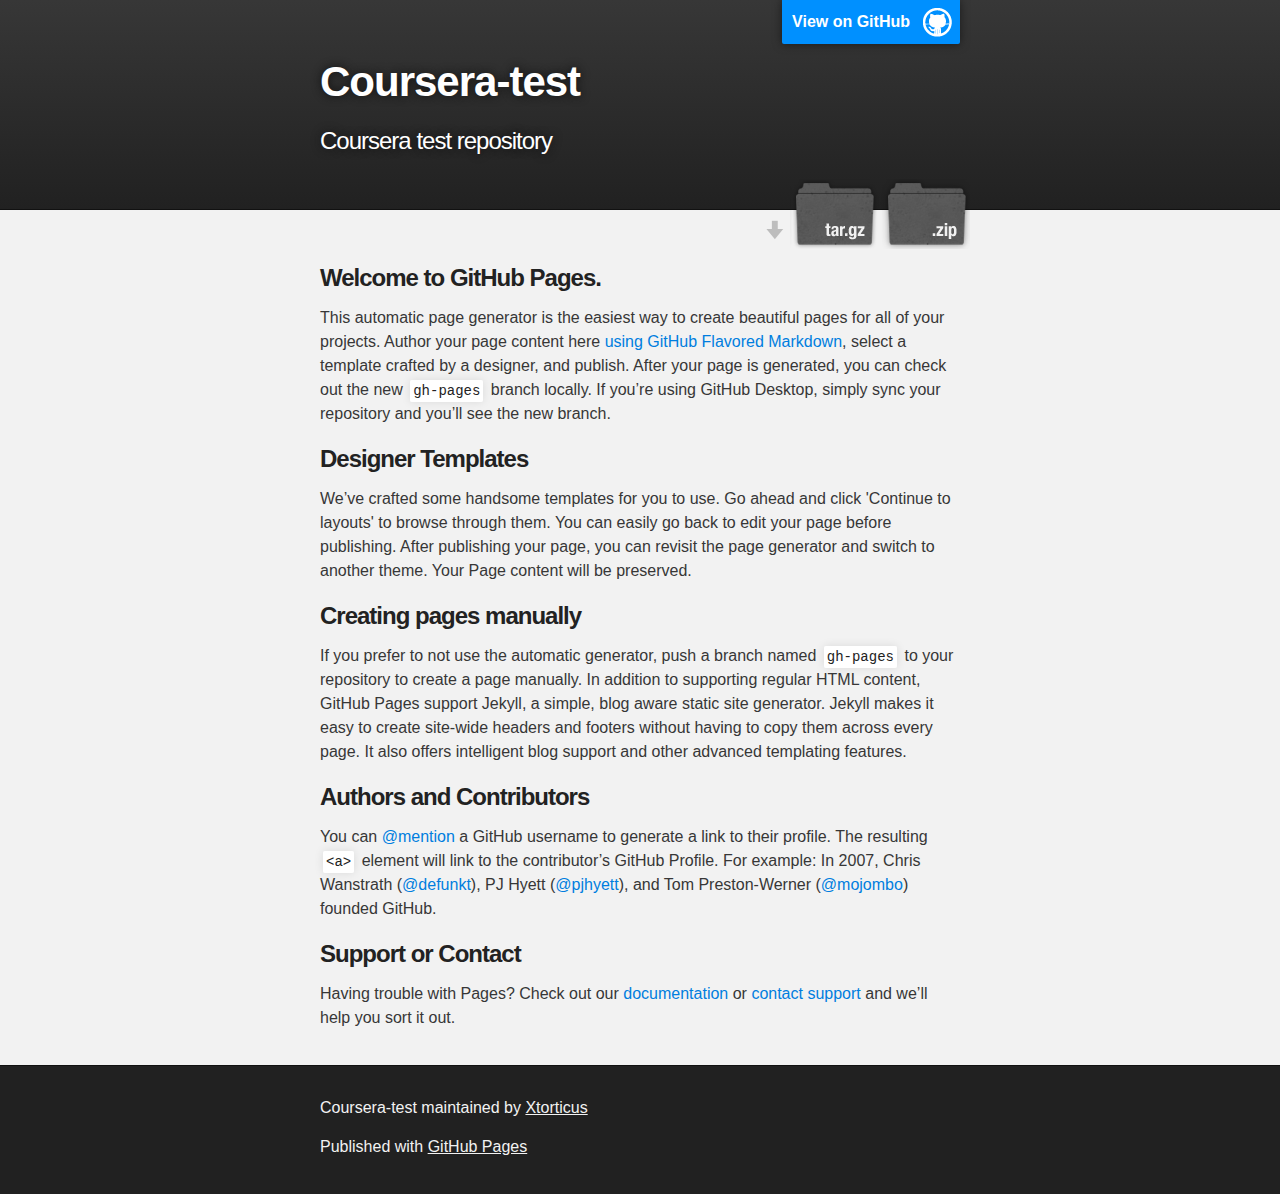
<file: index.html>
<!DOCTYPE html>
<html>

  <head>
    <meta charset='utf-8'>
    <meta http-equiv="X-UA-Compatible" content="chrome=1">
    <meta name="description" content="Coursera-test : Coursera test repository">

    <link rel="stylesheet" type="text/css" media="screen" href="stylesheets/stylesheet.css">

    <title>Coursera-test</title>
  </head>

  <body>

    <!-- HEADER -->
    <div id="header_wrap" class="outer">
        <header class="inner">
          <a id="forkme_banner" href="https://github.com/Xtorticus/coursera-test">View on GitHub</a>

          <h1 id="project_title">Coursera-test</h1>
          <h2 id="project_tagline">Coursera test repository</h2>

            <section id="downloads">
              <a class="zip_download_link" href="https://github.com/Xtorticus/coursera-test/zipball/master">Download this project as a .zip file</a>
              <a class="tar_download_link" href="https://github.com/Xtorticus/coursera-test/tarball/master">Download this project as a tar.gz file</a>
            </section>
        </header>
    </div>

    <!-- MAIN CONTENT -->
    <div id="main_content_wrap" class="outer">
      <section id="main_content" class="inner">
        <h3>
<a id="welcome-to-github-pages" class="anchor" href="#welcome-to-github-pages" aria-hidden="true"><span aria-hidden="true" class="octicon octicon-link"></span></a>Welcome to GitHub Pages.</h3>

<p>This automatic page generator is the easiest way to create beautiful pages for all of your projects. Author your page content here <a href="https://guides.github.com/features/mastering-markdown/">using GitHub Flavored Markdown</a>, select a template crafted by a designer, and publish. After your page is generated, you can check out the new <code>gh-pages</code> branch locally. If you’re using GitHub Desktop, simply sync your repository and you’ll see the new branch.</p>

<h3>
<a id="designer-templates" class="anchor" href="#designer-templates" aria-hidden="true"><span aria-hidden="true" class="octicon octicon-link"></span></a>Designer Templates</h3>

<p>We’ve crafted some handsome templates for you to use. Go ahead and click 'Continue to layouts' to browse through them. You can easily go back to edit your page before publishing. After publishing your page, you can revisit the page generator and switch to another theme. Your Page content will be preserved.</p>

<h3>
<a id="creating-pages-manually" class="anchor" href="#creating-pages-manually" aria-hidden="true"><span aria-hidden="true" class="octicon octicon-link"></span></a>Creating pages manually</h3>

<p>If you prefer to not use the automatic generator, push a branch named <code>gh-pages</code> to your repository to create a page manually. In addition to supporting regular HTML content, GitHub Pages support Jekyll, a simple, blog aware static site generator. Jekyll makes it easy to create site-wide headers and footers without having to copy them across every page. It also offers intelligent blog support and other advanced templating features.</p>

<h3>
<a id="authors-and-contributors" class="anchor" href="#authors-and-contributors" aria-hidden="true"><span aria-hidden="true" class="octicon octicon-link"></span></a>Authors and Contributors</h3>

<p>You can <a href="https://help.github.com/articles/basic-writing-and-formatting-syntax/#mentioning-users-and-teams" class="user-mention">@mention</a> a GitHub username to generate a link to their profile. The resulting <code>&lt;a&gt;</code> element will link to the contributor’s GitHub Profile. For example: In 2007, Chris Wanstrath (<a href="https://github.com/defunkt" class="user-mention">@defunkt</a>), PJ Hyett (<a href="https://github.com/pjhyett" class="user-mention">@pjhyett</a>), and Tom Preston-Werner (<a href="https://github.com/mojombo" class="user-mention">@mojombo</a>) founded GitHub.</p>

<h3>
<a id="support-or-contact" class="anchor" href="#support-or-contact" aria-hidden="true"><span aria-hidden="true" class="octicon octicon-link"></span></a>Support or Contact</h3>

<p>Having trouble with Pages? Check out our <a href="https://help.github.com/pages">documentation</a> or <a href="https://github.com/contact">contact support</a> and we’ll help you sort it out.</p>
      </section>
    </div>

    <!-- FOOTER  -->
    <div id="footer_wrap" class="outer">
      <footer class="inner">
        <p class="copyright">Coursera-test maintained by <a href="https://github.com/Xtorticus">Xtorticus</a></p>
        <p>Published with <a href="https://pages.github.com">GitHub Pages</a></p>
      </footer>
    </div>

    

  </body>
</html>
</file>
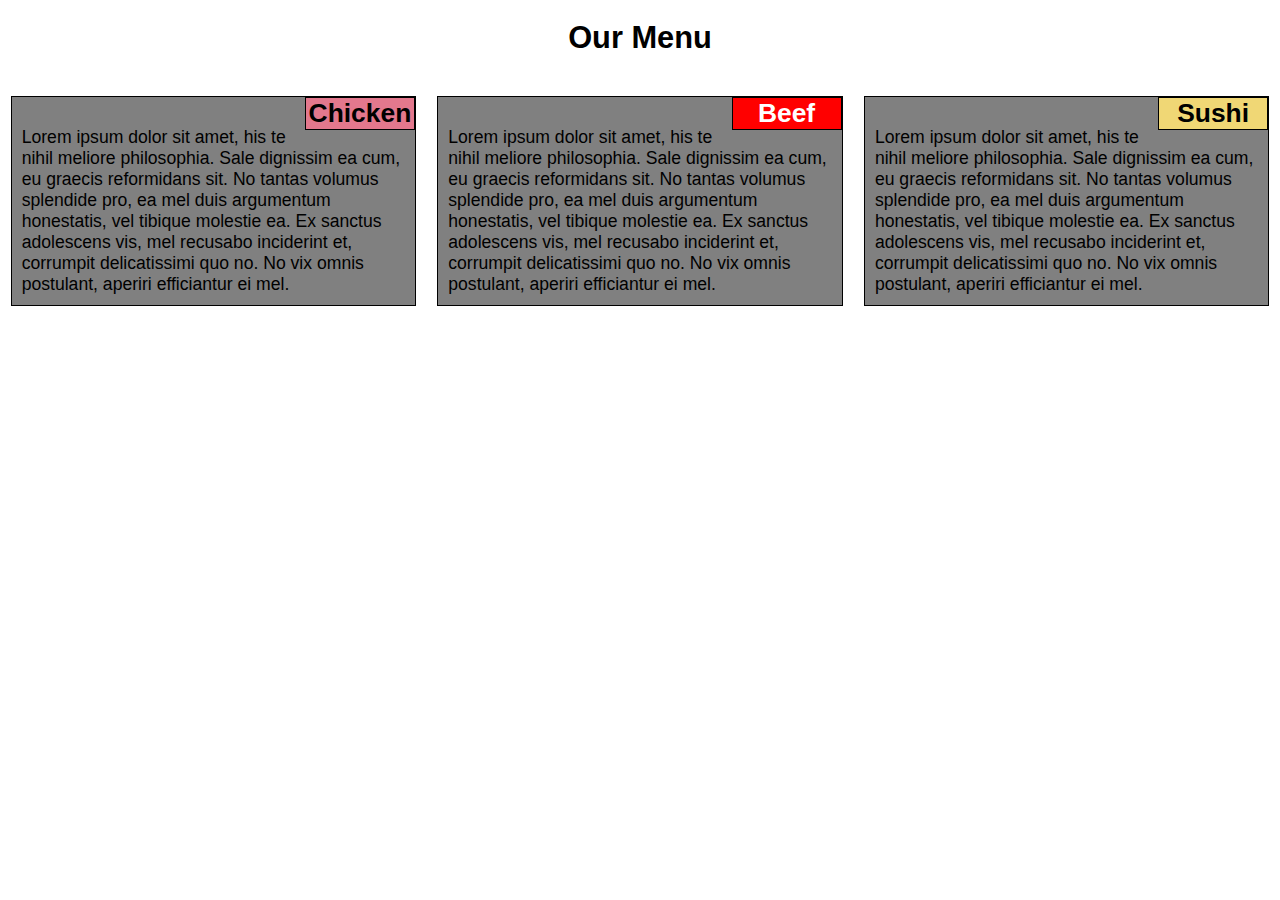
<file: site/module2/index.html>
<!doctype html>
<html>
	<head>
		<title>Module 2 Coding Assignment</title>
		<link rel="stylesheet" type="text/css" href="css/styles.css">
		<meta name="viewport" content="width=device-width, initial-scale=1">
		<meta charset="UTF-8">
	</head>
	<body>
		<h1> Our Menu </h1>

		<div class="row">
			<section class = "col-lg-4 col-md-6 col-sm-12">
				<div class = "container">
					<h2 id = "chicken">Chicken</h2>
					<p>Lorem ipsum dolor sit amet, his te nihil meliore philosophia. Sale dignissim ea cum, eu graecis reformidans sit. No tantas volumus splendide pro, ea mel duis argumentum honestatis, vel tibique molestie ea. Ex sanctus adolescens vis, mel recusabo inciderint et, corrumpit delicatissimi quo no. No vix omnis postulant, aperiri efficiantur ei mel.</p>
				</div>
			</section>
			<section class = "col-lg-4 col-md-6 col-sm-12">
				<div class = "container">
					<h2 id = "beef">Beef</h2>
					<p>Lorem ipsum dolor sit amet, his te nihil meliore philosophia. Sale dignissim ea cum, eu graecis reformidans sit. No tantas volumus splendide pro, ea mel duis argumentum honestatis, vel tibique molestie ea. Ex sanctus adolescens vis, mel recusabo inciderint et, corrumpit delicatissimi quo no. No vix omnis postulant, aperiri efficiantur ei mel.</p>
				</div>
			</section>
			<section class = "col-lg-4 col-md-6 col-sm-12">
				<div class = "container">
					<h2 id = "sushi">Sushi</h2>
					<p>Lorem ipsum dolor sit amet, his te nihil meliore philosophia. Sale dignissim ea cum, eu graecis reformidans sit. No tantas volumus splendide pro, ea mel duis argumentum honestatis, vel tibique molestie ea. Ex sanctus adolescens vis, mel recusabo inciderint et, corrumpit delicatissimi quo no. No vix omnis postulant, aperiri efficiantur ei mel.</p>
				</div>
			</section>
		</div>
		
	</body>
</html>
</file>
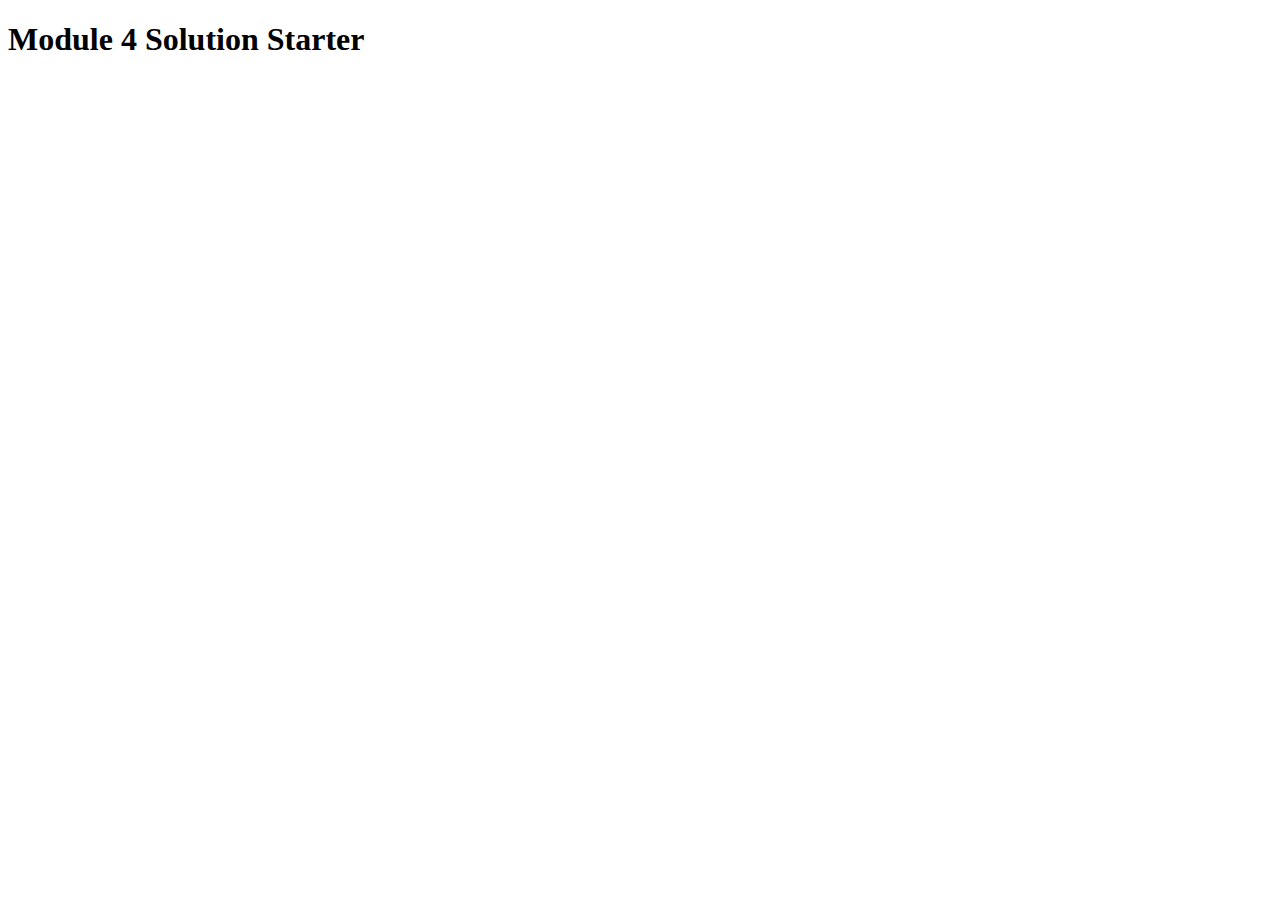
<file: site/Module4/index.html>
<!DOCTYPE html>
<html>
<head>
  <meta charset="utf-8">
  <title>Module 4 Solution Starter</title>
  <script>
    var names = []; // DO NOT REMOVE
  </script>
  <script src="SpeakHello.js"></script>
  <script src="SpeakGoodBye.js"></script>
  <script src="script.js"></script>
</head>
<body>
  <h1>Module 4 Solution Starter</h1>
</body>
</html>
</file>
<file: stylesheets/stylesheet.css>
/*******************************************************************************
Slate Theme for GitHub Pages
by Jason Costello, @jsncostello
*******************************************************************************/

@import url(github-light.css);

/*******************************************************************************
MeyerWeb Reset
*******************************************************************************/

html, body, div, span, applet, object, iframe,
h1, h2, h3, h4, h5, h6, p, blockquote, pre,
a, abbr, acronym, address, big, cite, code,
del, dfn, em, img, ins, kbd, q, s, samp,
small, strike, strong, sub, sup, tt, var,
b, u, i, center,
dl, dt, dd, ol, ul, li,
fieldset, form, label, legend,
table, caption, tbody, tfoot, thead, tr, th, td,
article, aside, canvas, details, embed,
figure, figcaption, footer, header, hgroup,
menu, nav, output, ruby, section, summary,
time, mark, audio, video {
  margin: 0;
  padding: 0;
  border: 0;
  font: inherit;
  vertical-align: baseline;
}

/* HTML5 display-role reset for older browsers */
article, aside, details, figcaption, figure,
footer, header, hgroup, menu, nav, section {
  display: block;
}

ol, ul {
  list-style: none;
}

table {
  border-collapse: collapse;
  border-spacing: 0;
}

/*******************************************************************************
Theme Styles
*******************************************************************************/

body {
  box-sizing: border-box;
  color:#373737;
  background: #212121;
  font-size: 16px;
  font-family: 'Myriad Pro', Calibri, Helvetica, Arial, sans-serif;
  line-height: 1.5;
  -webkit-font-smoothing: antialiased;
}

h1, h2, h3, h4, h5, h6 {
  margin: 10px 0;
  font-weight: 700;
  color:#222222;
  font-family: 'Lucida Grande', 'Calibri', Helvetica, Arial, sans-serif;
  letter-spacing: -1px;
}

h1 {
  font-size: 36px;
  font-weight: 700;
}

h2 {
  padding-bottom: 10px;
  font-size: 32px;
  background: url('../images/bg_hr.png') repeat-x bottom;
}

h3 {
  font-size: 24px;
}

h4 {
  font-size: 21px;
}

h5 {
  font-size: 18px;
}

h6 {
  font-size: 16px;
}

p {
  margin: 10px 0 15px 0;
}

footer p {
  color: #f2f2f2;
}

a {
  text-decoration: none;
  color: #007edf;
  text-shadow: none;

  transition: color 0.5s ease;
  transition: text-shadow 0.5s ease;
  -webkit-transition: color 0.5s ease;
  -webkit-transition: text-shadow 0.5s ease;
  -moz-transition: color 0.5s ease;
  -moz-transition: text-shadow 0.5s ease;
  -o-transition: color 0.5s ease;
  -o-transition: text-shadow 0.5s ease;
  -ms-transition: color 0.5s ease;
  -ms-transition: text-shadow 0.5s ease;
}

a:hover, a:focus {text-decoration: underline;}

footer a {
  color: #F2F2F2;
  text-decoration: underline;
}

em {
  font-style: italic;
}

strong {
  font-weight: bold;
}

img {
  position: relative;
  margin: 0 auto;
  max-width: 739px;
  padding: 5px;
  margin: 10px 0 10px 0;
  border: 1px solid #ebebeb;

  box-shadow: 0 0 5px #ebebeb;
  -webkit-box-shadow: 0 0 5px #ebebeb;
  -moz-box-shadow: 0 0 5px #ebebeb;
  -o-box-shadow: 0 0 5px #ebebeb;
  -ms-box-shadow: 0 0 5px #ebebeb;
}

p img {
  display: inline;
  margin: 0;
  padding: 0;
  vertical-align: middle;
  text-align: center;
  border: none;
}

pre, code {
  width: 100%;
  color: #222;
  background-color: #fff;

  font-family: Monaco, "Bitstream Vera Sans Mono", "Lucida Console", Terminal, monospace;
  font-size: 14px;

  border-radius: 2px;
  -moz-border-radius: 2px;
  -webkit-border-radius: 2px;
}

pre {
  width: 100%;
  padding: 10px;
  box-shadow: 0 0 10px rgba(0,0,0,.1);
  overflow: auto;
}

code {
  padding: 3px;
  margin: 0 3px;
  box-shadow: 0 0 10px rgba(0,0,0,.1);
}

pre code {
  display: block;
  box-shadow: none;
}

blockquote {
  color: #666;
  margin-bottom: 20px;
  padding: 0 0 0 20px;
  border-left: 3px solid #bbb;
}


ul, ol, dl {
  margin-bottom: 15px
}

ul {
  list-style-position: inside;
  list-style: disc;
  padding-left: 20px;
}

ol {
  list-style-position: inside;
  list-style: decimal;
  padding-left: 20px;
}

dl dt {
  font-weight: bold;
}

dl dd {
  padding-left: 20px;
  font-style: italic;
}

dl p {
  padding-left: 20px;
  font-style: italic;
}

hr {
  height: 1px;
  margin-bottom: 5px;
  border: none;
  background: url('../images/bg_hr.png') repeat-x center;
}

table {
  border: 1px solid #373737;
  margin-bottom: 20px;
  text-align: left;
 }

th {
  font-family: 'Lucida Grande', 'Helvetica Neue', Helvetica, Arial, sans-serif;
  padding: 10px;
  background: #373737;
  color: #fff;
 }

td {
  padding: 10px;
  border: 1px solid #373737;
 }

form {
  background: #f2f2f2;
  padding: 20px;
}

/*******************************************************************************
Full-Width Styles
*******************************************************************************/

.outer {
  width: 100%;
}

.inner {
  position: relative;
  max-width: 640px;
  padding: 20px 10px;
  margin: 0 auto;
}

#forkme_banner {
  display: block;
  position: absolute;
  top:0;
  right: 10px;
  z-index: 10;
  padding: 10px 50px 10px 10px;
  color: #fff;
  background: url('../images/blacktocat.png') #0090ff no-repeat 95% 50%;
  font-weight: 700;
  box-shadow: 0 0 10px rgba(0,0,0,.5);
  border-bottom-left-radius: 2px;
  border-bottom-right-radius: 2px;
}

#header_wrap {
  background: #212121;
  background: -moz-linear-gradient(top, #373737, #212121);
  background: -webkit-linear-gradient(top, #373737, #212121);
  background: -ms-linear-gradient(top, #373737, #212121);
  background: -o-linear-gradient(top, #373737, #212121);
  background: linear-gradient(top, #373737, #212121);
}

#header_wrap .inner {
  padding: 50px 10px 30px 10px;
}

#project_title {
  margin: 0;
  color: #fff;
  font-size: 42px;
  font-weight: 700;
  text-shadow: #111 0px 0px 10px;
}

#project_tagline {
  color: #fff;
  font-size: 24px;
  font-weight: 300;
  background: none;
  text-shadow: #111 0px 0px 10px;
}

#downloads {
  position: absolute;
  width: 210px;
  z-index: 10;
  bottom: -40px;
  right: 0;
  height: 70px;
  background: url('../images/icon_download.png') no-repeat 0% 90%;
}

.zip_download_link {
  display: block;
  float: right;
  width: 90px;
  height:70px;
  text-indent: -5000px;
  overflow: hidden;
  background: url(../images/sprite_download.png) no-repeat bottom left;
}

.tar_download_link {
  display: block;
  float: right;
  width: 90px;
  height:70px;
  text-indent: -5000px;
  overflow: hidden;
  background: url(../images/sprite_download.png) no-repeat bottom right;
  margin-left: 10px;
}

.zip_download_link:hover {
  background: url(../images/sprite_download.png) no-repeat top left;
}

.tar_download_link:hover {
  background: url(../images/sprite_download.png) no-repeat top right;
}

#main_content_wrap {
  background: #f2f2f2;
  border-top: 1px solid #111;
  border-bottom: 1px solid #111;
}

#main_content {
  padding-top: 40px;
}

#footer_wrap {
  background: #212121;
}



/*******************************************************************************
Small Device Styles
*******************************************************************************/

@media screen and (max-width: 480px) {
  body {
    font-size:14px;
  }

  #downloads {
    display: none;
  }

  .inner {
    min-width: 320px;
    max-width: 480px;
  }

  #project_title {
  font-size: 32px;
  }

  h1 {
    font-size: 28px;
  }

  h2 {
    font-size: 24px;
  }

  h3 {
    font-size: 21px;
  }

  h4 {
    font-size: 18px;
  }

  h5 {
    font-size: 14px;
  }

  h6 {
    font-size: 12px;
  }

  code, pre {
    min-width: 320px;
    max-width: 480px;
    font-size: 11px;
  }

}
</file>
<file: site/module2/css/styles.css>
*{
	margin: 0;
	box-sizing: border-box;
	font-family:  "Helvetica Neue", Helvetica, Arial, sans-serif;
	
}

body{
	font-size: 1.1em;
}
h1 {
	text-align: center;
	margin-top: 20px;
	margin-bottom: 40px;
	font-size: 1.75em;
}

h2{
	float: right;
	color: #000;
	width: 110px;
	text-align: center;
	border: 1px solid #000
}

p {
	padding: 30px 10px 10px 10px;
}


#chicken{
	background: #e3788d;
}

#beef{
	background: #f00;
	color: #fff;
}

#sushi{
	background: #f0d775;
}

.container{
	position: relative;
 	background: #808080;
	border: 1px solid #000;	
	margin: 0 auto;
	width: 95%;
	height: 95%;
}
.row {
	position: relative;
	width: 100%;
}

@media (min-width: 992px) {
  .col-lg-4 {
    width: 33.33%;
    float: left;
  }
}

@media (min-width: 768px) and (max-width: 991px){

	.col-md-6{
		width: 50%;
		float: left;
		margin-bottom: 40px;
	}

	.row .col-md-6:nth-child(3){
		width : 100%;
	}

	.row .col-md-6:nth-child(3) .container{
		width: 97.5%;
	}
}

@media(max-width: 767px){

	.col-sm-12{
		float: left;
		width: 100%;
		margin-bottom: 40px;
	}
}
</file>
